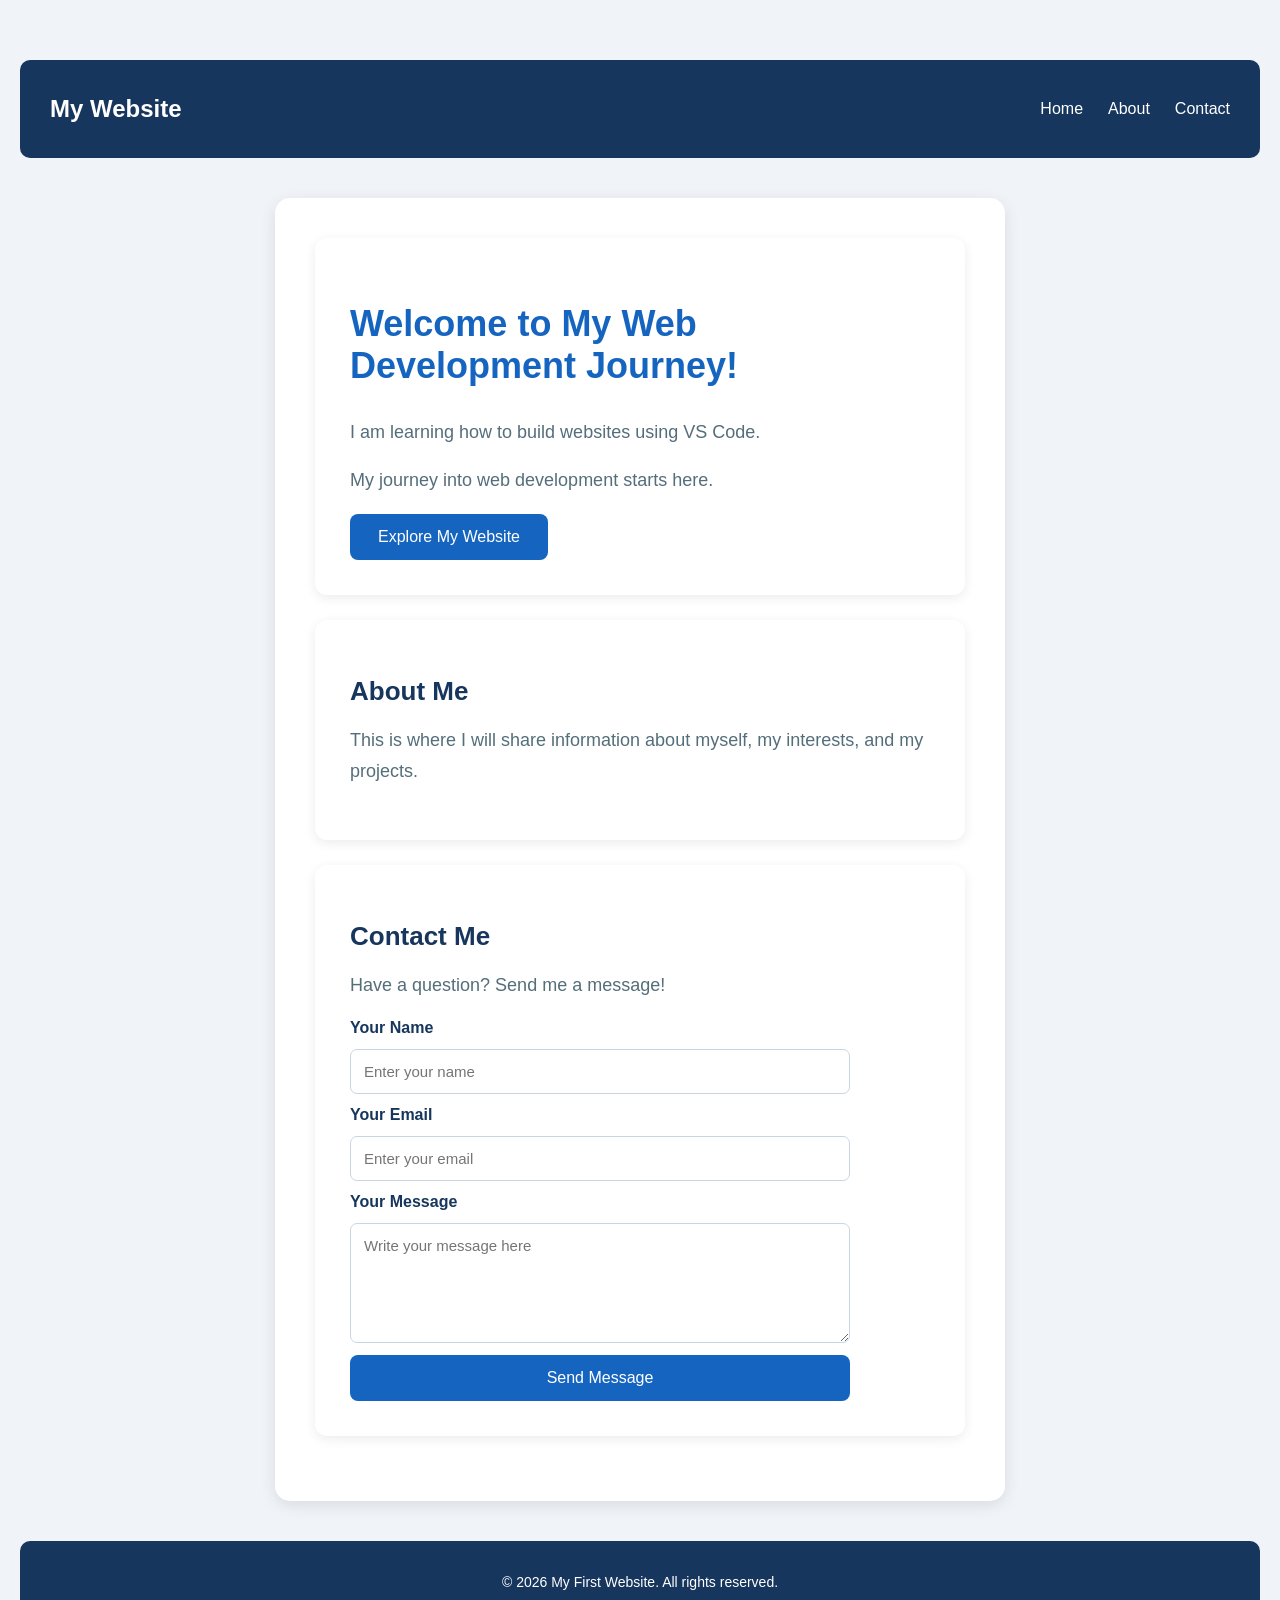
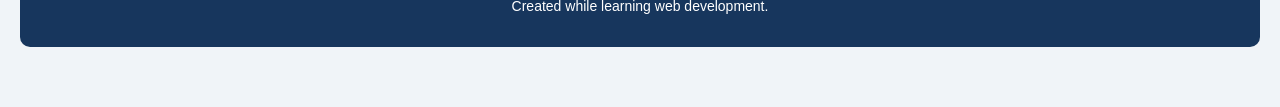
<file: index.html>
<!DOCTYPE html>
<html lang="en">
<head>
    <meta charset="UTF-8">
    <meta name="viewport" content="width=device-width, initial-scale=1.0">
    <title>My First Website</title>
    <link rel="stylesheet" href="css/style.css">
</head>
<body>
<nav class="navbar">
    <h2>My Website</h2>

    <ul>
    <li><a href="index.html">Home</a></li>
    <li><a href="pages/about.html">About</a></li>
    <li><a href="#contact">Contact</a></li>
</ul>
</nav>
        <div class="container">
        <section id="home">
    <h1>Welcome to My Web Development Journey!</h1>
    <p>I am learning how to build websites using VS Code.</p>
    <p>My journey into web development starts here.</p>
    <button id="exploreButton">Explore My Website</button>
</section>

<section id="about">
    <h2>About Me</h2>
    <p>This is where I will share information about myself, my interests, and my projects.</p>
</section>

<section id="contact">
    <h2>Contact Me</h2>
    <p>Have a question? Send me a message!</p>

    <form id="contactForm">

        <label for="name">Your Name</label>
        <input type="text" id="name" placeholder="Enter your name" required>

        <label for="email">Your Email</label>
        <input type="email" id="email" placeholder="Enter your email" required>

        <label for="message">Your Message</label>
        <textarea id="message" placeholder="Write your message here" required></textarea>

        <button type="submit">Send Message</button>

    </form>
</section>
</div>
    </div>
    <footer class="footer">

    <p>&copy; 2026 My First Website. All rights reserved.</p>

    <p>Created while learning web development.</p>

</footer>
<script src="js/script.js"></script>
</body>
</html>
</file>
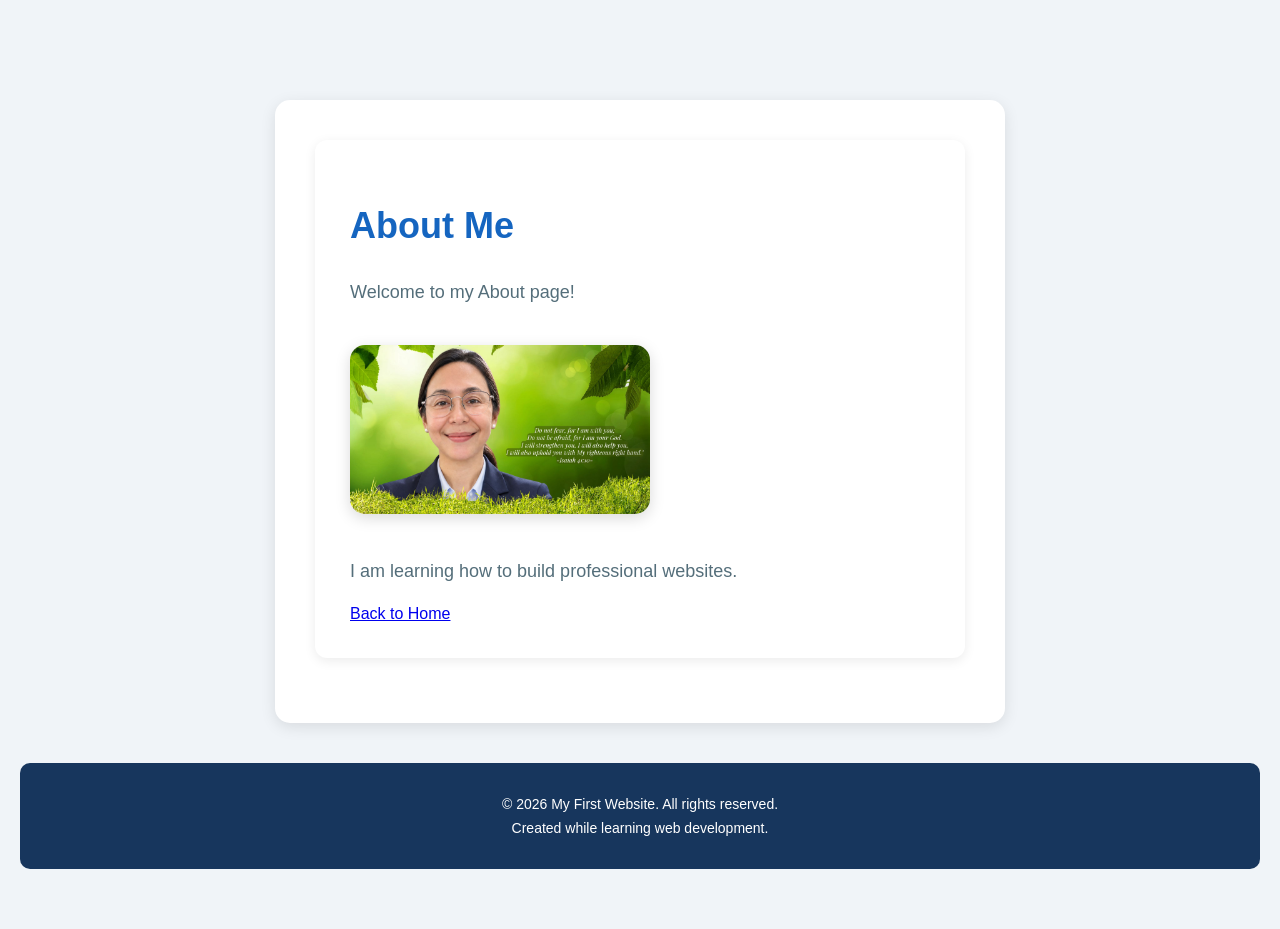
<file: pages/about.html>
<!DOCTYPE html>
<html lang="en">
<head>
    <meta charset="UTF-8">
    <meta name="viewport" content="width=device-width, initial-scale=1.0">
    <title>About Me</title>

    <link rel="stylesheet" href="../css/style.css">
</head>

<body>

    <div class="container">

        <section>
            <h1>About Me</h1>

            <p>Welcome to my About page!</p>
            <img src="../images/my-photo.jpg" alt="My photo" class="about-image">

            <p>I am learning how to build professional websites.</p>

            <a href="../index.html">Back to Home</a>
        </section>

    </div>
    <footer class="footer">

    <p>&copy; 2026 My First Website. All rights reserved.</p>

    <p>Created while learning web development.</p>

</footer>

</body>
</html>
</file>
<file: css/style.css>
/* General page styling */
body {
    font-family: Arial, sans-serif;
    background-color: #f0f4f8;
    color: #263238;
    margin: 0;
    padding: 60px 20px;
    text-align: center;
}

/* Main heading */
h1 {
    color: #1565c0;
    font-size: 36px;
}

/* Paragraph */
p {
    font-size: 18px;
    color: #546e7a;
}
/* Main content card */
.container {
    background-color: white;
    max-width: 650px;
    margin: 40px auto;
    padding: 40px;
    border-radius: 15px;
    box-shadow: 0 4px 15px rgba(0, 0, 0, 0.1);
}
/* Button styling */
button {
    background-color: #1565c0;
    color: white;
    border: none;
    padding: 14px 28px;
    border-radius: 8px;
    font-size: 16px;
    cursor: pointer;
    transition: 0.3s;
}

/* Button hover effect */
button:hover {
    background-color: #0d47a1;
}
/* Responsive design for mobile phones */
@media (max-width: 600px) {
    body {
        padding: 20px 12px;
    }

    .container {
        padding: 25px 18px;
        margin: 20px auto;
    }

    h1 {
        font-size: 28px;
    }

    p {
        font-size: 16px;
    }

    button {
        width: 100%;
    }
}
/* Navigation bar */
.navbar {
    background-color: #17365D;
    color: white;
    padding: 15px 30px;
    display: flex;
    justify-content: space-between;
    align-items: center;
    border-radius: 10px;
    margin-bottom: 30px;
}

/* Navigation links */
.navbar ul {
    list-style: none;
    display: flex;
    gap: 25px;
    margin: 0;
    padding: 0;
}

.navbar a {
    color: white;
    text-decoration: none;
    font-size: 16px;
}

/* Hover effect */
.navbar a:hover {
    color: #90CAF9;
}
/* Mobile navigation */
@media (max-width: 600px) {
    .navbar {
        flex-direction: column;
        gap: 15px;
        padding: 20px;
    }

    .navbar ul {
        flex-wrap: wrap;
        justify-content: center;
        gap: 15px;
    }
}
/* Website sections */
section {
    background-color: white;
    padding: 35px;
    margin-bottom: 25px;
    border-radius: 12px;
    box-shadow: 0 3px 12px rgba(0, 0, 0, 0.08);
    text-align: left;
}

/* Section headings */
section h2 {
    color: #17365D;
    font-size: 26px;
    margin-bottom: 15px;
}

/* Section paragraphs */
section p {
    line-height: 1.7;
}
/* Smooth scrolling */
html {
    scroll-behavior: smooth;
}
/* Contact form */
#contactForm {
    display: flex;
    flex-direction: column;
    gap: 12px;
    max-width: 500px;
}

/* Form labels */
#contactForm label {
    font-weight: bold;
    color: #17365D;
}

/* Input fields */
#contactForm input,
#contactForm textarea {
    padding: 13px;
    border: 1px solid #cbd5e1;
    border-radius: 7px;
    font-family: Arial, sans-serif;
    font-size: 15px;
    width: 100%;
    box-sizing: border-box;
}

/* Message box */
#contactForm textarea {
    min-height: 120px;
    resize: vertical;
}

/* Input focus effect */
#contactForm input:focus,
#contactForm textarea:focus {
    outline: none;
    border-color: #1565c0;
    box-shadow: 0 0 4px rgba(21, 101, 192, 0.3);
}
/* About page image */
.about-image {
    width: 300px;
    max-width: 100%;
    height: auto;
    border-radius: 15px;
    box-shadow: 0 4px 15px rgba(0, 0, 0, 0.15);
    margin: 20px 0;
}
/* Website Footer */
.footer {
    background-color: #17365D;
    color: white;
    text-align: center;
    padding: 25px 15px;
    margin-top: 40px;
    border-radius: 10px;
}

.footer p {
    color: white;
    font-size: 14px;
    margin: 8px 0;
}
</file>
